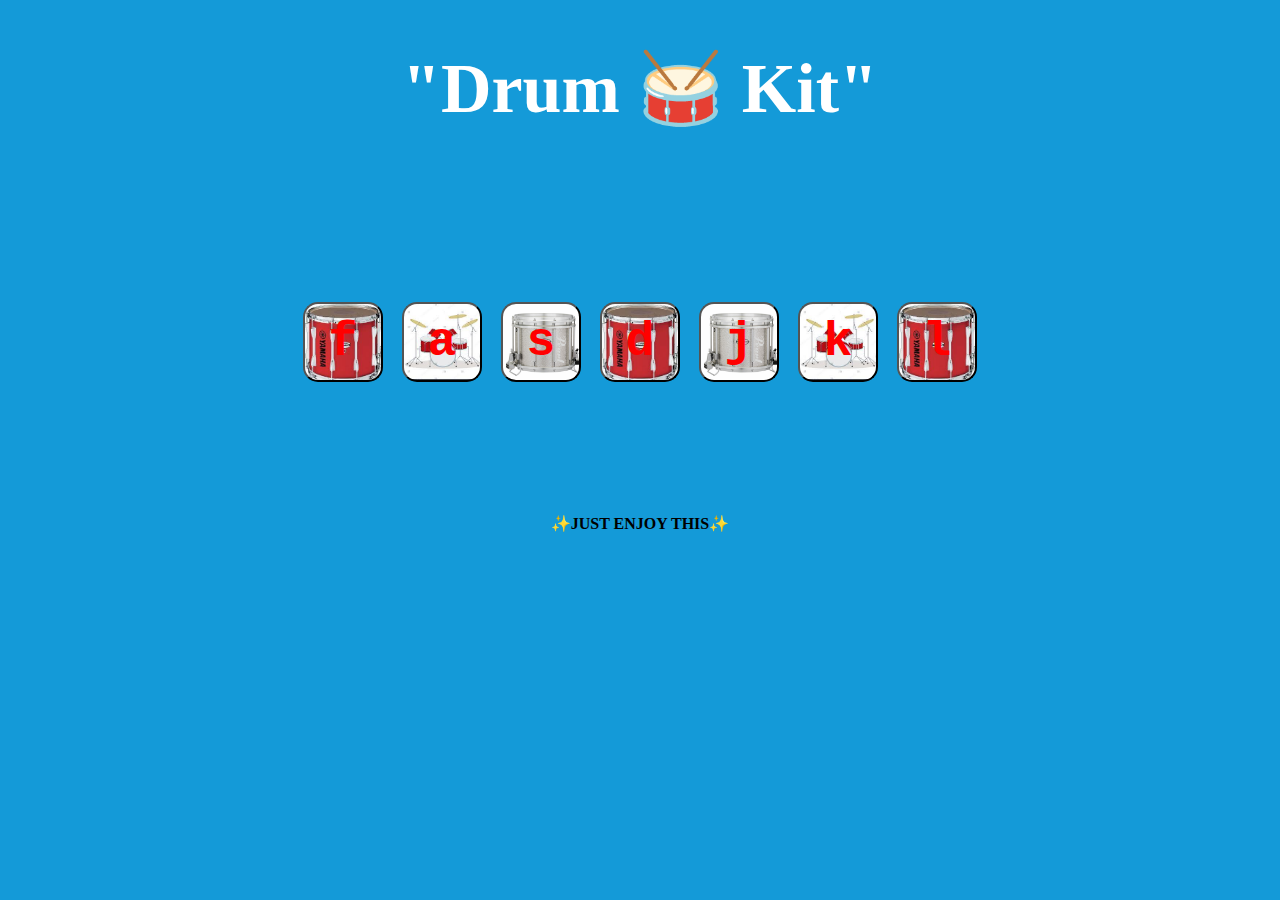
<file: new_drumKit-main/index.html>
<!DOCTYPE html>
<html lang="en">
<head>
    <meta charset="UTF-8">
    <meta http-equiv="X-UA-Compatible" content="IE=edge">
    <meta name="viewport" content="width=device-width, initial-scale=1.0">
    <title>DRUM_KIT</title>
    <!-- <script src="index.js" charset="UTF-8"> </script> -->

    <link rel="stylesheet" href="style.css">
</head>
<body>
    <H1 id="title">"Drum 🥁 Kit"</H1>
    
     <div class="set">
        <button class="f_drum"><strong>f</strong></button>
        <button class="a_drum"><strong>a</strong></button>
        <button class="s_drum"><strong>s</strong></button>
        <button class="d_drum"><strong>d</strong></button>
        <button class="j_drum"><strong>j</strong></button>
        <button class="k_drum"><strong>k</strong></button>
        <button class="l_drum"><strong>l</strong></button>
      </div>
  


   <p class="pera"><b>✨JUST ENJOY THIS✨</b></p>
 <script src="index.js" charset="UTF-8"> </script>

</body>
</html>
</file>
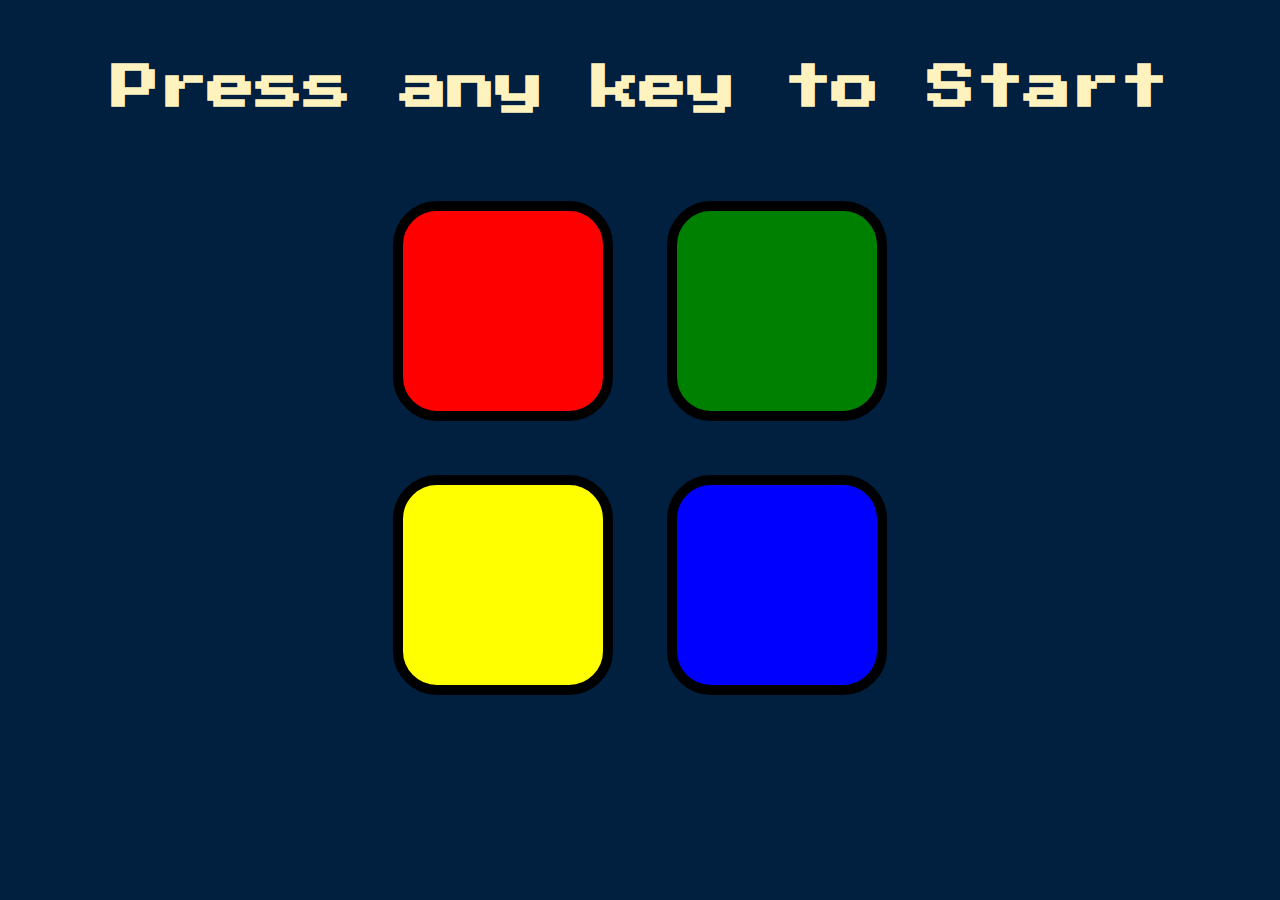
<file: simon-game/index.html>
<!DOCTYPE html>
<html lang="en">
<head>
    <meta charset="UTF-8">
    <meta name="viewport" content="width=device-width, initial-scale=1.0">
    <title>Simon</title>
    <link rel="stylesheet" href="style.css">
    <link href="https://fonts.googleapis.com/css?family=Press+Start+2P" rel="stylesheet">

</head>
<body>
    <h1 id="level-title"> Press any key to Start</h1>
    <div class="container">
        <div class="row">
            <div type="button" id="red" class="btn red"></div>
            <div type="button" id="green" class="btn green"></div>
        </div>
        <div class="row">
            <div type="button" id="yellow" class="btn yellow"></div>
            <div type="button" id="blue" class="btn blue"></div>
        </div>
    </div>
    <script src="https://ajax.googleapis.com/ajax/libs/jquery/3.7.1/jquery.min.js"></script>
    <script src="game.js"></script>
</body>
</html>
</file>
<file: new_drumKit-main/style.css>
body{
    background-color:rgb(20, 154, 216);
    text-align: center;
}
h1{
    color:white;
    text-align: center;
    font-size: 70px;
   
}
.set{
    margin: 20% auto;
}
.pressed
{
    box-shadow: 1px 3px 4px 4px gray;
    opacity: 0.5;

}


.set
{
    position: relative;
    bottom: 10px;
    background-size: 80px 80px;

}
.f_drum,.a_drum,.s_drum,.d_drum,.j_drum,.k_drum,.l_drum
{
 text-align: center;
 width:80px;
 height: 80px;
color: red;
font-size: 3rem;
font-family: 'Courier New', Courier, monospace;
position: relative;
bottom: 70px;
font-weight: 900;

border-radius: 15px;
}
.f_drum
{
    position: relative;
    right: 45px;

    background-image:url(MAIN_1.png);
    background-size: 80px 80px;

}
.a_drum
{
    position: relative;
    right: 30px;
    background-image: url(DRUM_4.png);
    background-size: 80px 80px;

}

.s_drum{
    position: relative;
    right: 15px;
    background-image: url(DRUM_3.jpg);
    background-size: 80px 80px;

}

.l_drum{
    position: relative;
    left: 45px;
    background-image:url(MAIN_1.png);
    background-size: 80px 80px;

}

.j_drum{
    position: relative;
    left: 15px;
   background-image: url(DRUM_3.jpg);
    background-size: 80px 80px;

}



.k_drum
{
    position: relative;
    left: 30px;
    background-image: url(DRUM_4.png);
    background-size: 80px 80px;

}


.d_drum
{
    background-image:url(MAIN_1.png);
    background-size: 80px 80px;
}

.pera{
    position: relative;
    bottom: 200px;
    color: black bold;
    text-shadow: red;
}
</file>
<file: simon-game/style.css>
*{
    margin: 0;
    padding: 0;
}
body {
    text-align: center;
    background-color: #011F3F;
  }
  
  #level-title {
    font-family: 'Press Start 2P', cursive;
    font-size: 3rem;
    margin:  5%;
    color: #FEF2BF;
  }
  
  .container {
    display: block;
    width: 50%;
    margin: auto;
  
  }
  
  .btn {
    margin: 25px;
    display: inline-block;
    height: 200px;
    width: 200px;
    border: 10px solid black;
    border-radius: 20%;
  }
  
  .game-over {
    background-color: red;
    opacity: 0.8;
  }
  
  .red {
    background-color: red;
  }
  
  .green {
    background-color: green;
  }
  
  .blue {
    background-color: blue;
  }
  
  .yellow {
    background-color: yellow;
  }
  
  .pressed {
    box-shadow: 0 0 20px white;
    background-color: grey;
  }
</file>
